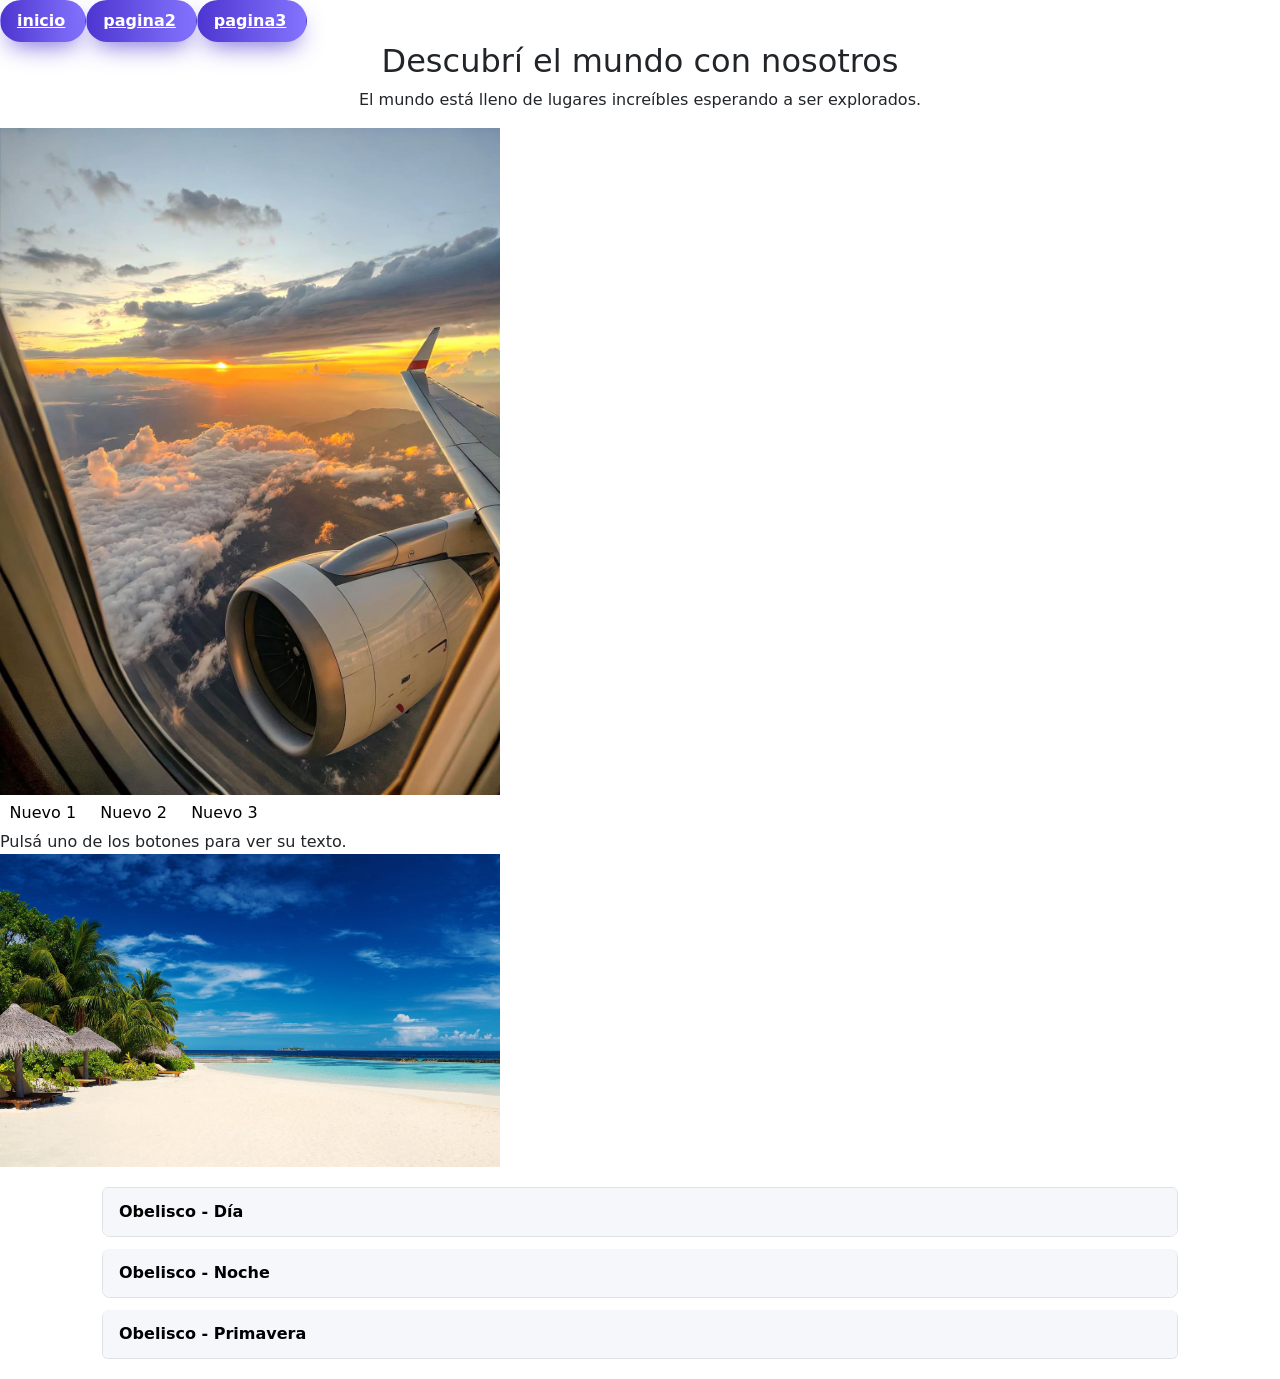
<file: index.html>
<!DOCTYPE html>
<html lang="es">

<head>
    <meta charset="UTF-8">
    <meta name="viewport" content="width=device-width, initial-scale=1.0">
    <title>Document</title>
    <link rel="stylesheet" href="style.css">
    <link href="https://cdn.jsdelivr.net/npm/bootstrap@5.3.8/dist/css/bootstrap.min.css" rel="stylesheet"
        integrity="sha384-sRIl4kxILFvY47J16cr9ZwB07vP4J8+LH7qKQnuqkuIAvNWLzeN8tE5YBujZqJLB" crossorigin="anonymous">
</head>

<header role="banner">
    <nav class="barra">


        <a class="boton" href="index.html">inicio</a>
        <a class="boton" href="index2.html">pagina2</a>
        <a class="boton" href="pagina2.html">pagina3</a>


    </nav>
</header>

<div class="textos">
    <div class="titulo">
        <h2>Descubrí el mundo con nosotros</h2>
    </div>
    <div id="texto1" onclick="otrotexto()">
        <p> El mundo está lleno de lugares increíbles esperando a ser explorados.</p>
    </div>
</div>
<div class="imagen">
    <img src="img/turismo2.jpg" alt="">
</div>

<!-- Sección: 3 botones nuevos que muestran un texto al pulsarlos -->
<section class="botones-nuevos" aria-label="Botones con texto">
    <div class="text-buttons">
        <button class="text-button" id="nuevo1" type="button">Nuevo 1</button>
        <button class="text-button" id="nuevo2" type="button">Nuevo 2</button>
        <button class="text-button" id="nuevo3" type="button">Nuevo 3</button>
    </div>
    <div id="outputNuevo" role="region" aria-live="polite" class="output">Pulsá uno de los botones para ver su texto.
    </div>
</section>
<img id="imagenes" src="img/BRASIL.jpeg" alt="">
<script>
    // --- Funciones de cambio de color existentes ---
    let cambiodefondo = document.getElementById("fondo");
    let cambiodeimagen = document.getElementById("imagenes");

    // Helper: quitar clase .flag-large de todos los botones de bandera
    function clearFlagLarge() {
        document.querySelectorAll('.flag-button').forEach(btn => btn.classList.remove('flag-large'));
    }

    function azul() {
        clearFlagLarge();
        cambiodefondo.style.backgroundColor = "blue";
        cambiodeimagen.src = "img/francia.avif";
        cambiodeimagen.classList.remove('imagen-grande');
    }
    function amarillo() {
        clearFlagLarge();
        cambiodefondo.style.backgroundColor = "yellow";
        cambiodeimagen.src = "img/BRASIL.jpeg";
        cambiodeimagen.classList.remove('imagen-grande');
    }
    function rojo() {
        clearFlagLarge();
        cambiodefondo.style.backgroundColor = "red";
        cambiodeimagen.src = "img/estatua.jpg";
        cambiodeimagen.classList.remove('imagen-grande');
    }
    function verde() {
        // Agrandar el botón de Italia y la imagen principa
        clearFlagLarge();
        document.getElementById('cambioverde').classList.add('flag-large');
        cambiodefondo.style.backgroundColor = "green";
        cambiodeimagen.src = "img/images.jfif";
        cambiodeimagen.classList.add('imagen-grande');
    }
    function celeste() {
        clearFlagLarge();
        cambiodefondo.style.backgroundColor = "lightblue";
        cambiodeimagen.src = "img/iguazu.jpg";
        cambiodeimagen.classList.remove('imagen-grande');
    }


    const outputNuevo = document.getElementById('outputNuevo');
    const mensajesNuevo = {
        nuevo1: 'Texto del botón nuevo 1: descubre playas y sol.',
        nuevo2: 'Texto del botón nuevo 2: explora museos y cultura local.',
        nuevo3: 'Texto del botón nuevo 3: vive la aventura al aire libre.'
    };

    document.getElementById('nuevo1').addEventListener('click', () => {
        outputNuevo.textContent = mensajesNuevo.nuevo1;
    });
    document.getElementById('nuevo2').addEventListener('click', () => {
        outputNuevo.textContent = mensajesNuevo.nuevo2;
    });
    document.getElementById('nuevo3').addEventListener('click', () => {
        outputNuevo.textContent = mensajesNuevo.nuevo3;
    });
</script>


<section class="accordion" id="accordionImages" aria-label="Galería de imágenes">
    <div class="accordion-item">
        <button class="accordion-toggle" aria-expanded="false">Obelisco - Día</button>
        <div class="accordion-panel" aria-hidden="true">
            <img src="imagen1.jpeg" alt="Obelisco - dia" weight="50">
        </div>
    </div>

    <div class="accordion-item">
        <button class="accordion-toggle" aria-expanded="false">Obelisco - Noche</button>
        <div class="accordion-panel" aria-hidden="true">
            <img src="imagen2.jpeg" alt="Obelisco - noche" weight="50">
        </div>
    </div>

    <div class="accordion-item">
        <button class="accordion-toggle" aria-expanded="false">Obelisco - Primavera</button>
        <div class="accordion-panel" aria-hidden="true">
            <img src="imagen3.jpeg" alt="Obelisco - primavera" weight="50">
        </div>
    </div>
</section>

<script src="https://cdn.jsdelivr.net/npm/@popperjs/core@2.11.8/dist/umd/popper.min.js"
    integrity="sha384-I7E8VVD/ismYTF4hNIPjVp/Zjvgyol6VFvRkX/vR+Vc4jQkC+hVqc2pM8ODewa9r"
    crossorigin="anonymous"></script>
<script src="https://cdn.jsdelivr.net/npm/bootstrap@5.3.8/dist/js/bootstrap.min.js"
    integrity="sha384-G/EV+4j2dNv+tEPo3++6LCgdCROaejBqfUeNjuKAiuXbjrxilcCdDz6ZAVfHWe1Y"
    crossorigin="anonymous"></script>

</body>

</html>
</file>
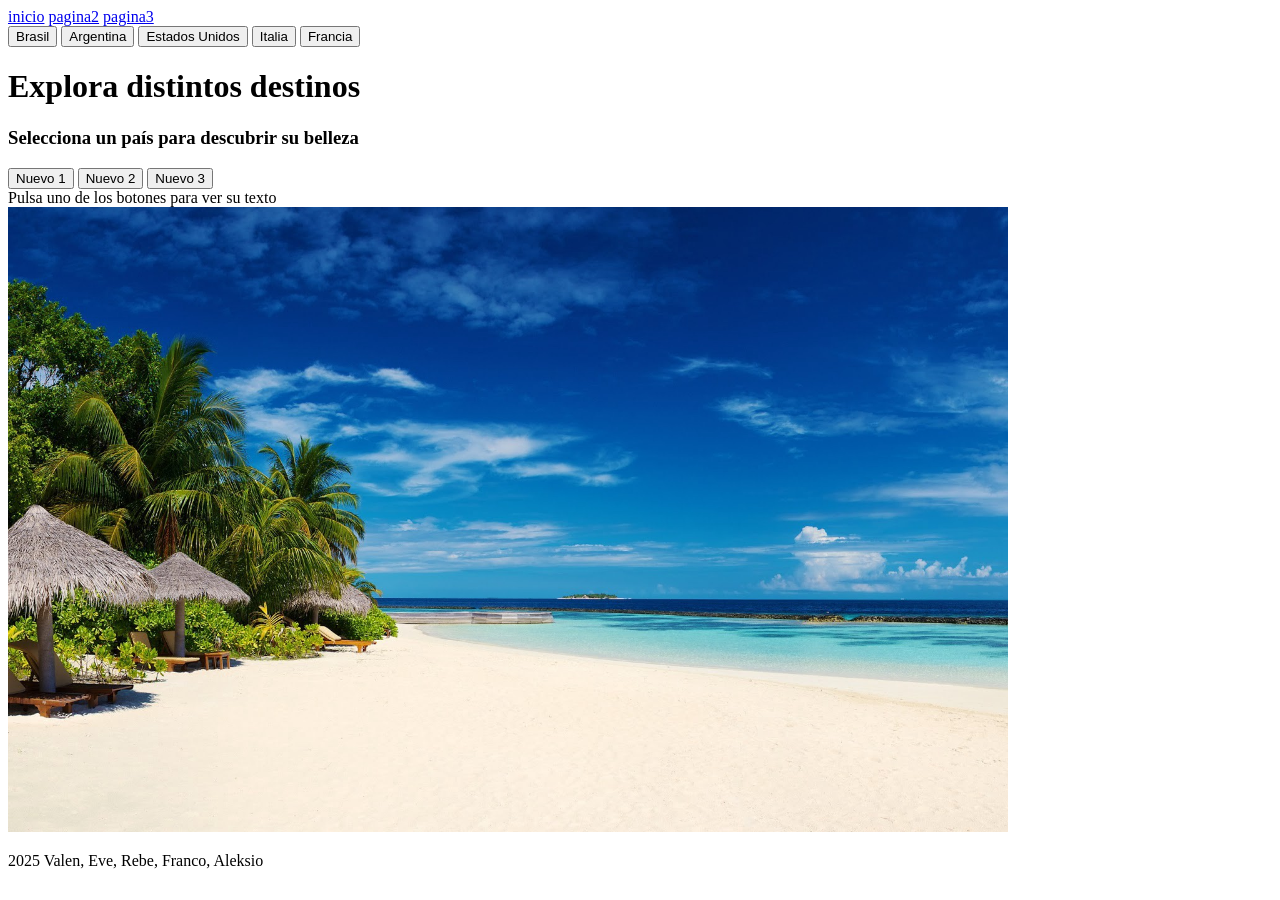
<file: index2.html>
<!DOCTYPE html>
<html lang="es">
<head>
    <meta charset="UTF-8">
    <meta name="viewport" content="width=device-width, initial-scale=1.0">
    <title>Document</title>
    <style>
        /* Todas las imágenes tendrán el mismo tamaño, ahora aún más grande */
        img {
            width: 1000px;
            height: auto;
            transition: width 0.3s;
        }
        /* Si quieres mantener el efecto de agrandar para Italia, puedes ajustar .imagen-grande aquí */
        /* .imagen-grande {
            width: 400px !important;
            height: auto !important;
        } */
    </style>
</head>
<a href="index.html">inicio</a>
<a href="index2.html">pagina2</a>
<a href="pagina2.html">pagina3</a>
<body id="fondo">
    <div class="color-buttons" aria-label="Botones para cambiar el color de fondo">
        <button class="flag-button" id="cambioamarillo" onclick="amarillo()">Brasil</button>
        <button  class="flag-button" id="cambioceleste" onclick="celeste()">Argentina</button>
        <button  class="flag-button" id="cambiorojo" onclick="rojo()">Estados Unidos</button>
        <button  class="flag-button" id="cambioverde" onclick="verde()">Italia</button>
        <button  class="flag-button" id="cambioazul" onclick="azul()">Francia</button>
    </div>
    <div class="hero">
        <h1>
            Explora distintos destinos
        </h1>
        <h3>
            Selecciona un país para descubrir su belleza
        </h3>
    </div>

    <!-- Sección: 3 botones nuevos que muestran un texto al pulsarlos -->
    <section class="botones-nuevos" aria-label="Botones con texto">
        <div class="text-buttons">
            <button class="text-button" id="nuevo1" type="button">Nuevo 1</button>
            <button class="text-button" id="nuevo2" type="button">Nuevo 2</button>
            <button class="text-button" id="nuevo3" type="button">Nuevo 3</button>
        </div>
        <div id="outputNuevo" role="region" aria-live="polite" class="output">Pulsa uno de los botones para ver su texto</div>
    </section>
    <img id="imagenes" src="img/BRASIL.jpeg" alt="">
    <script>
        // --- Funciones de cambio de color existentes ---
        let cambiodefondo = document.getElementById("fondo");
        let cambiodeimagen = document.getElementById("imagenes");

        // Helper: quitar clase .flag-large de todos los botones de bandera
        function clearFlagLarge() {
            document.querySelectorAll('.flag-button').forEach(btn => btn.classList.remove('flag-large'));
        }

        function azul(){
            clearFlagLarge();
            cambiodefondo.style.backgroundColor = "blue";
            cambiodeimagen.src="francia.png";
            cambiodeimagen.classList.remove('imagen-grande');
        }
        function amarillo(){
            clearFlagLarge();
            cambiodefondo.style.backgroundColor = "yellow";
            cambiodeimagen.src="brasil.png";
            cambiodeimagen.classList.remove('imagen-grande');
        }
        function rojo(){
            clearFlagLarge();
            cambiodefondo.style.backgroundColor = "red";
            cambiodeimagen.src="estadosunidos.png";
            cambiodeimagen.classList.remove('imagen-grande');
        }
        function verde(){
            // Agrandar el botón de Italia y la imágen principal
            clearFlagLarge();
            document.getElementById('cambioverde').classList.add('flag-large');
            cambiodefondo.style.backgroundColor = "green";
            cambiodeimagen.src="italia.png";
            cambiodeimagen.classList.add('imagen-grande');
        }
        function celeste(){
            clearFlagLarge();
            cambiodefondo.style.backgroundColor = "lightblue";
            cambiodeimagen.src="argentina.png";
            cambiodeimagen.classList.remove('imagen-grande');
        }


        const outputNuevo = document.getElementById('outputNuevo');
        const mensajesNuevo = {
            nuevo1: 'Texto del botón nuevo 1: descubre playas y sol.',
            nuevo2: 'Texto del botón nuevo 2: explora museos y cultura local.',
            nuevo3: 'Texto del botón nuevo 3: vive la aventura al aire libre.'
        };

        document.getElementById('nuevo1').addEventListener('click', () => {
            outputNuevo.textContent = mensajesNuevo.nuevo1;
        });
        document.getElementById('nuevo2').addEventListener('click', () => {
            outputNuevo.textContent = mensajesNuevo.nuevo2;
        });
        document.getElementById('nuevo3').addEventListener('click', () => {
            outputNuevo.textContent = mensajesNuevo.nuevo3;
        });
    </script>
	<footer>
		<p>2025 Valen, Eve, Rebe, Franco, Aleksio </p>
	</footer>
</body>
</html>
</file>
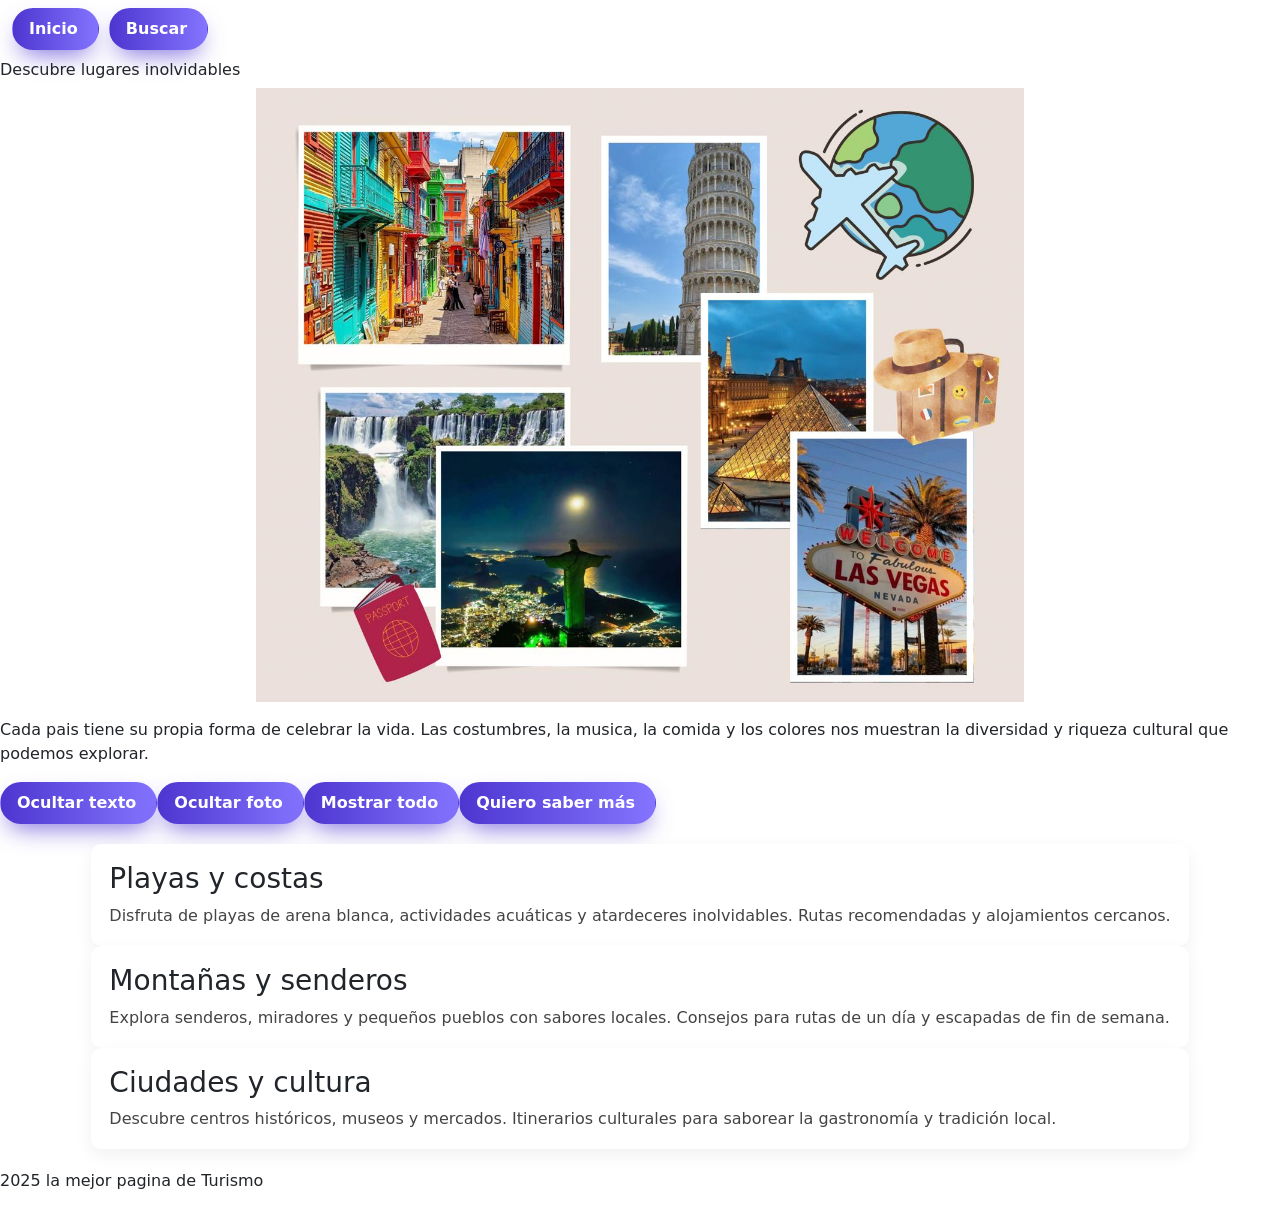
<file: pagina2.html>
<!doctype html>
<html lang="es">
<head>
	<meta charset="utf-8" />
	<meta name="viewport" content="width=device-width,initial-scale=1" />
	<title>Turismo - Página simple</title>
	<link rel="stylesheet" href="style2.css">
	 <link href="https://cdn.jsdelivr.net/npm/bootstrap@5.3.8/dist/css/bootstrap.min.css" rel="stylesheet" integrity="sha384-sRIl4kxILFvY47J16cr9ZwB07vP4J8+LH7qKQnuqkuIAvNWLzeN8tE5YBujZqJLB" crossorigin="anonymous">
</head>
<body>
	<header role="banner">
		<nav class="nav">

        <a class="boton" href="index.html" aria-label="Inicio">Inicio</a>


			<button class="boton" aria-label="Buscar">Buscar</button>
		</nav>
	</h2
			 id="titulo">Descubre lugares inolvidables</h2>
			<img id="foto" src="collage.jpg" alt="Collage de destinos">

			<p id="texto">Cada pais tiene su propia forma de celebrar la vida. Las costumbres, la musica, la comida y los colores nos muestran la diversidad y riqueza cultural que podemos explorar.</p>
			<div class="botones">
			<button id="ocultartexto" class="boton" onclick="ocultarTexto()">Ocultar texto</button>
			<button id="ocultarFoto" class="boton" onclick="ocultarFoto()">Ocultar foto</button>
			<button id="mostrarTodo" class="boton" onclick="mostrarTodo()">Mostrar todo</button>
			<button class="boton" href="pagina2.html">Quiero saber más</button>
	</div>
		</section>
		<script>
			const titulo = document.getElementById('titulo');
			const texto = document.getElementById('texto');
			const foto = document.getElementById('foto');
			function ocultarTexto() {
				if (texto) texto.style.display = 'none';
			}
			function ocultarFoto() {
				if (foto) foto.style.display = 'none';
			}
			function mostrarTodo() {
				if (texto) texto.style.display = 'block';
				if (foto) foto.style.display = 'block';
				if (titulo) titulo.style.display = 'block';
			}

		</script>
		<section class="three-col-section" aria-label="Destacados">
			<div class="three-col">
				<article class="lista" tabindex="0">
					<h3>Playas y costas</h3>
					<p>Disfruta de playas de arena blanca, actividades acuáticas y atardeceres inolvidables. Rutas recomendadas y alojamientos cercanos.</p>
				</article>

				<article class="lista" tabindex="0">
					<h3>Montañas y senderos</h3>
					<p>Explora senderos, miradores y pequeños pueblos con sabores locales. Consejos para rutas de un día y escapadas de fin de semana.</p>
				</article>

				<article class="lista" tabindex="0">
					<h3>Ciudades y cultura</h3>
					<p>Descubre centros históricos, museos y mercados. Itinerarios culturales para saborear la gastronomía y tradición local.</p>
				</article>
			</div>
		</section>

	<footer>
		<p>2025 la mejor pagina de Turismo </p>
	</footer>
</body>
</html>
</file>
<file: style.css>
.textos{
    text-align: center;
}
.boton{
    text-align: center;
}
img{
    width: 500px;
}
.flex{
    display: flex;

}


button,
input[type="button"],
input[type="submit"],
input[type="reset"] {
  background: transparent;
  border: none;
  box-shadow: none;
  padding: 0.35em 0.6em;
  cursor: pointer;
}

.boton2{
    margin-top: 700px;
}
button:focus,
input[type="button"]:focus,
input[type="submit"]:focus,
input[type="reset"]:focus {
  outline: 2px solid rgb(255, 255, 255);
  outline-offset: 2px;
}

.boton {
  line-height: 1;
  background-color: transparent;
  cursor: pointer;
  display: flex;
  align-items: center;
  gap: 0.35em;
  padding: 0.75em 1em;
  padding-right: 1.25em;
  color: #fff;
  background-color: blueviolet;
  border: 1px solid transparent;
  font-weight: 700;
  border-radius: 2em;
  font-size: 1rem;
  box-shadow: 0 0.7em 1.5em -0.5em hsla(249, 62%, 51%, 0.745);
  transition: transform 0.3s;

  background: linear-gradient(
    90deg,
    rgba(77, 54, 208, 1) 0%,
    rgba(132, 116, 254, 1) 100%
  );
}

.button__icon {
  width: 1.5em;
  height: 1.5em;
}

.button:hover {
  border-color: hsla(249, 62%, 51%, 0.745);
}

.button:active {
  transform: scale(0.98);
  box-shadow: 0 0.5em 1.5em -0.5em hsla(249, 62%, 51%, 0.745);
}


.boton:hover,
a.boton:hover {
  transform: translateY(-2px);
  border-color: rgba(244,245,242,0.6);
}

.boton:active,
a.boton:active {
  transform: scale(0.98);
  box-shadow: 0 0.5em 1.5em -0.5em hsla(249, 62%, 51%, 0.745);
}


.boton:focus,
a.boton:focus {
  outline: 2px solid rgba(0,0,0,0.15);
  outline-offset: 3px;
}

.botones{
  display: inline-flex;
}

.accordion .accordion-body img {
  display: block;
  margin: 0 auto;
  width: 100%;        
  max-width: 900px;   
  height: auto;
  border-radius: 8px;
  transition: transform 180ms ease, opacity 180ms ease;
  cursor: pointer;
}

.accordion .accordion-body img.shrunk {
  transform: scale(0.85);
  opacity: 0.92;
}

.boton2{
  line-height: 1;
  background-color: transparent;
  cursor: pointer;
  align-items: center;
  gap: 0.35em;
  padding: 0.75em 1em;
  padding-right: 1.25em;
  color: #fff;
  border: 1px solid transparent;
  font-weight: 700;
  border-radius: 2em;
  font-size: 1rem;
  box-shadow: 0 0.7em 1.5em -0.5em hsla(249, 62%, 51%, 0.745);
  transition: transform 0.3s;

  background: linear-gradient(
    90deg,
    rgba(77, 54, 208, 1) 0%,
    rgba(132, 116, 254, 1) 100%
  );
}

.boton2__icon {
  width: 1.5em;
  height: 1.5em;
}

.boton2:hover {
  border-color: #f4f5f2;
}

.boton2:active {
  transform: scale(0.98);
  box-shadow: 0 0.5em 1.5em -0.5em hsla(249, 62%, 51%, 0.745);
}


/* Acordeón: layout y transiciones */
.accordion {
  max-width: 1100px;
  margin: 20px auto;
  padding: 0 12px;
  box-sizing: border-box;
}
.accordion-item {
  border: 1px solid #eee;
  border-radius: 8px;
  overflow: hidden;
  margin-bottom: 12px;
  background: #fff;
}
.accordion-toggle {
  width: 100%;
  text-align: left;
  padding: 12px 16px;
  background: #f5f7fb;
  border: none;
  font-weight: 700;
  cursor: pointer;
}
.accordion-toggle:focus { outline: 2px solid rgba(0,0,0,0.08); outline-offset: 2px; }

.accordion-panel {
  max-height: 0;
  overflow: hidden;
  transition: max-height 280ms ease;
}

/* imagenes inicialmente invisibles (se muestran cuando .open en el item) */
.accordion-panel img {
  display: block;
  margin: 12px auto;
  width: 100%;
  max-width: 900px;
  height: auto;
  border-radius: 6px;
  transform-origin: center center;
  transition: transform 220ms ease, opacity 220ms ease;
  cursor: pointer;
  opacity: 0; /* se muestra cuando el panel está abierto */
  transform: scale(0.98);
  filter: blur(0.6px);
  pointer-events: none;
}

/* cuando el panel esté abierto, mostrar la imagen */
.accordion-item.open .accordion-panel img {
  opacity: 1;
  transform: scale(1);
  filter: blur(0);
  pointer-events: auto;
}

/* estado agrandado */
.accordion-panel img.zoomed {
  transform: scale(1.12);
  z-index: 10;
  box-shadow: 0 12px 30px rgba(0,0,0,0.18);
}

/* preservar estado normal cuando no zoom */
.accordion-panel img:not(.zoomed) {
  transform: none;
}


@media (max-width: 600px) {
  .accordion-panel img { max-width: 100%; }
}

.barra{
  display: inline-flex

}
</file>
<file: style2.css>
body {
  display: flex;
  flex-direction: column;
  align-items: center;
  text-align: center;
  margin: 0;
  min-height: 100vh;
}
h2 {
  margin-top:50px;
}

img {
  display: block;
  margin: 6px auto 0;
  max-width: 90%;
  width: 60%;
  height: auto;
  margin-bottom: 16px;

}

button,
input[type="button"],
input[type="submit"],
input[type="reset"] {
  background: transparent;
  border: none;
  box-shadow: none;
  padding: 0.35em 0.6em;
  cursor: pointer;
}


button:focus,
input[type="button"]:focus,
input[type="submit"]:focus,
input[type="reset"]:focus {
  outline: 2px solid rgba(0,0,0,0.15);
  outline-offset: 2px;
}

.boton {
  line-height: 1;
  background-color: transparent;
  cursor: pointer;
  display: flex;
  align-items: center;
  gap: 0.35em;
  padding: 0.75em 1em;
  padding-right: 1.25em;
  color: #fff;
  text-decoration: none;
  background: linear-gradient(
    90deg,
    rgba(77, 54, 208, 1) 0%,
    rgba(132, 116, 254, 1) 100%
  );
  border: 1px solid transparent;
  border-radius: 2em;
  font-weight: 700;
  font-size: 1rem;
  line-height: 1;
  cursor: pointer;
  box-shadow: 0 0.7em 1.5em -0.5em hsla(249, 62%, 51%, 0.745);
  transition: transform 0.3s;
}

.button__icon {
  width: 1.5em;
  height: 1.5em;
}

.button:hover {
  border-color: hsla(249, 62%, 51%, 0.745);
}

.button:active {
  transform: scale(0.98);
  box-shadow: 0 0.5em 1.5em -0.5em hsla(249, 62%, 51%, 0.745);
}


.boton:hover,
a.boton:hover {
  transform: translateY(-2px);
  border-color: rgba(244,245,242,0.6);
}

.boton:active,
a.boton:active {
  transform: scale(0.98);
  box-shadow: 0 0.5em 1.5em -0.5em hsla(249, 62%, 51%, 0.745);
}


.boton:focus,
a.boton:focus {
  outline: 2px solid rgba(0,0,0,0.15);
  outline-offset: 3px;
}

.botones{
  display: inline-flex;
}


.nav {
  display: flex;
  flex-direction: row;
  align-items: center;
  gap: 10px;
}


header nav.nav {
  width: 100%;
  max-width: 1100px;
  padding: 8px 12px;
  box-sizing: border-box;
  justify-content: flex-start;
}


.three-col-section {
  width: 100%;
  display: flex;
  justify-content: center;
  padding: 20px 12px;
  box-sizing: border-box;
}
.three-lista {
  display: grid;
  grid-template-columns: repeat(3, 1fr);
  gap: 16px;
  max-width: 1100px;
  width: 100%;
}
.lista {
  background: #ffffff;
  padding: 18px;
  border-radius: 10px;
  box-shadow: 0 6px 18px rgba(16,24,40,0.06);
  transition: transform 180ms ease, box-shadow 180ms ease;
  transform-origin: center;
  cursor: default;
  text-align: left;
}
.lista h3 { margin-top: 0; margin-bottom: 8px; }
.lista p { margin: 0; color: #444; }


.lista:hover,
.lista:focus {
  transform: scale(1.03);
  box-shadow: 0 14px 30px rgba(16,24,40,0.12);
  outline: none;
}


.accordion {
  max-width: 1100px;
  margin: 18px auto;
  padding: 0 12px;
  box-sizing: border-box;
}
.accordion-item {
  border: 1px solid #eee;
  border-radius: 8px;
  overflow: hidden;
  margin-bottom: 12px;
  background: #fff;
}
.accordion-toggle {
  width: 100%;
  text-align: left;
  padding: 12px 16px;
  background: #f5f7fb;
  border: none;
  font-weight: 700;
  cursor: pointer;
}
.accordion-panel {
  max-height: 0;
  overflow: hidden;
  transition: max-height 260ms ease;
  padding: 0 12px; 
}

.accordion-panel img {
  display: block;
  margin: 12px auto;
  width: 100%;
  max-width: 900px;
  height: auto;
  border-radius: 6px;
  transform-origin: center center;
  transition: transform 220ms ease, opacity 220ms ease;
  cursor: pointer;

  opacity: 0;
  transform: scale(0.98);
}


.accordion-item.open .accordion-panel img {
  opacity: 1;
  transform: scale(1);
}


.accordion-panel img.zoomed {
  transform: scale(1.08) !important;
  z-index: 2;
}


@media (max-width: 800px) {
  .accordion-panel img { max-width: 100%; }
}
</file>
